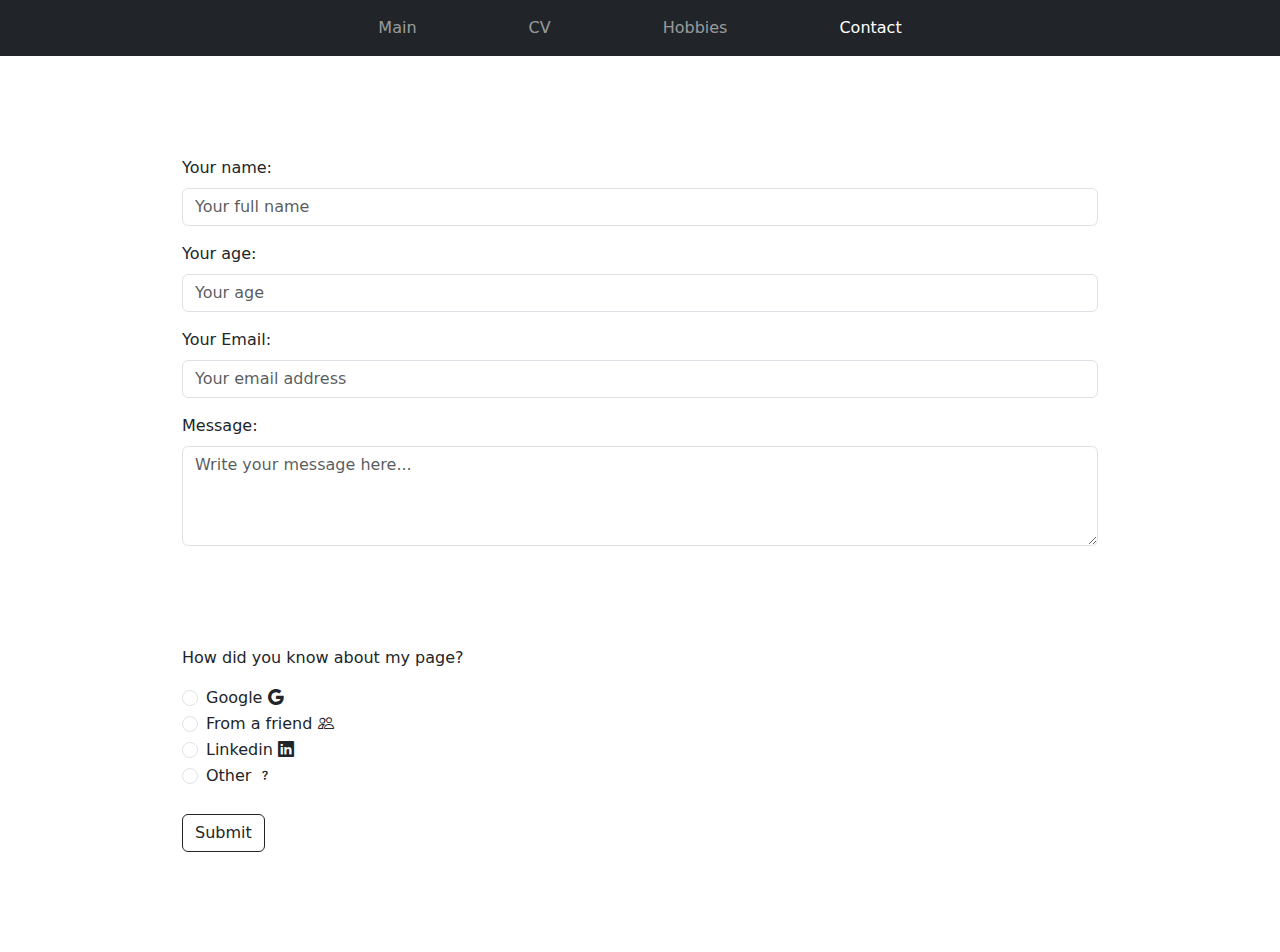
<file: contact.html>
<!DOCTYPE html>
<html>    
    <head>
        <link rel="stylesheet" type="text/css" href="styles.css">
        <link href="https://cdn.jsdelivr.net/npm/bootstrap-icons@1.10.5/font/bootstrap-icons.css" rel="stylesheet">
        <link href="https://cdn.jsdelivr.net/npm/bootstrap@5.3.0-alpha3/dist/css/bootstrap.min.css" rel="stylesheet">
        <link href="https://bootswatch.com/5/zephyr/bootstrap.min.css" rel="stylesheet">
    </head>

    <body>
        <nav class="navbar navbar-expand-lg bg-dark" data-bs-theme="dark">
            <div class="container-fluid">
                <button class="navbar-toggler" type="button" data-bs-toggle="collapse" data-bs-target="#navbarColor02" aria-controls="navbarColor02" aria-expanded="false" aria-label="Toggle navigation">
                    <span class="navbar-toggler-icon"></span>
                </button>
                <div class="collapse navbar-collapse" id="navbarColor02">
                    <ul class="navbar-nav me-auto justify-content-center flex-grow-1">
                        <li class="nav-item">
                            <a class="nav-link mx-5" href="index.html">Main</a>
                        </li>
                        <li class="nav-item">
                            <a class="nav-link mx-5" href="cv.html">CV</a>
                        </li>
                        <li class="nav-item">
                            <a class="nav-link mx-5" href="hobbies.html">Hobbies</a>
                        </li>
                        <li class="nav-item">
                            <a class="nav-link active mx-5" href="contact.html">Contact</a>
                        </li>
                    </ul>
                </div>
            </div>
        </nav>

        <script src="https://cdn.jsdelivr.net/npm/@popperjs/core@2.11.8/dist/umd/popper.min.js"></script>
        <script src="https://cdn.jsdelivr.net/npm/bootstrap@5.3.0-alpha3/dist/js/bootstrap.min.js"></script>
    

    <div class="container">
        <form action="" method="post" class="mb-3">
            <div class="mb-3">
                <label for="name" class="form-label">Your name:</label>
                <input type="text" id="name" class="form-control" placeholder="Your full name" required />
            </div>
            <div class="mb-3">
                <label for="age" class="form-label">Your age:</label>
                <input type="number" id="age" class="form-control" placeholder="Your age" required />
            </div>
            <div class="mb-3">
                <label for="email" class="form-label">Your Email:</label>
                <input type="email" id="email" class="form-control" placeholder="Your email address" required />
            </div>
            <div class="mb-3">
                <label for="message" class="form-label">Message:</label>
                <textarea id="message" name="message" class="form-control" placeholder="Write your message here..." required></textarea>
            </div>
        </form>

        <form>
            <p>How did you know about my page?</p>
            <div class="form-check">
                <input type="radio" id="option1" name="source" value="google" class="form-check-input">
                <label for="option1" class="form-check-label">Google <i class="bi bi-google"></i></label>
            </div>
            <div class="form-check">
                <input type="radio" id="option2" name="source" value="friend" class="form-check-input">
                <label for="option2" class="form-check-label">From a friend <i class="bi bi-people"></i></label>
            </div>
            <div class="form-check">
                <input type="radio" id="option3" name="source" value="linkedin" class="form-check-input">
                <label for="option3" class="form-check-label">Linkedin <i class="bi bi-linkedin"></i></label>
            </div>
            <div class="form-check">
                <input type="radio" id="option4" name="source" value="other" class="form-check-input">
                <label for="option4" class="form-check-label">Other <i class="bi bi-question"></i></label>
            </div>
                <br>
                <button type="submit" class="btn btn-outline-dark">Submit</button>
        </form>
    </div>
    </body>
</html>
</file>
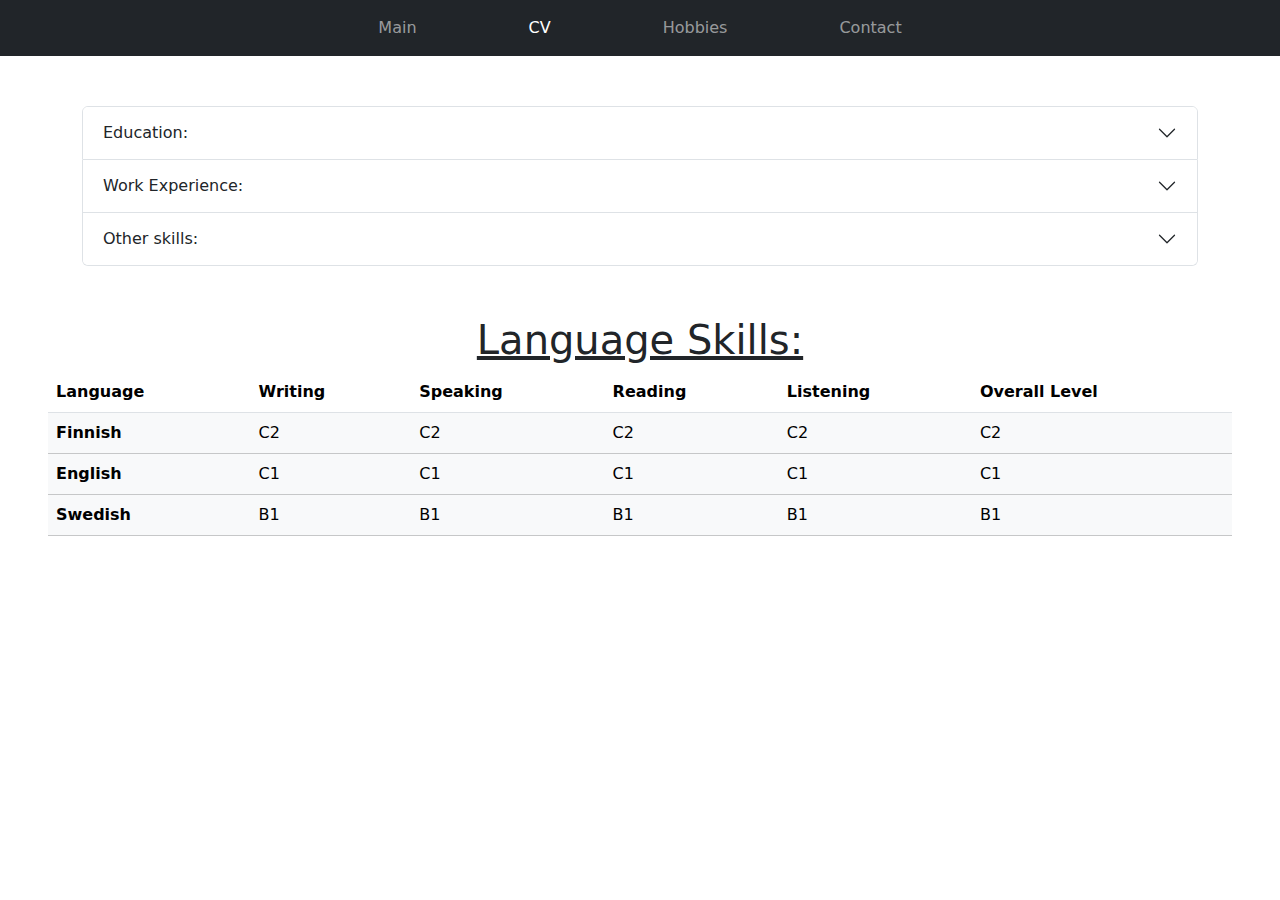
<file: cv.html>
<!DOCTYPE html>
<html>
    <head>
        <link rel="stylesheet" type="text/css" href="styles.css">
        <link href="https://cdn.jsdelivr.net/npm/bootstrap-icons@1.10.5/font/bootstrap-icons.css" rel="stylesheet">
        <link href="https://cdn.jsdelivr.net/npm/bootstrap@5.3.0-alpha3/dist/css/bootstrap.min.css" rel="stylesheet">
        <link href="https://bootswatch.com/5/zephyr/bootstrap.min.css" rel="stylesheet">
    </head>
    <body>
        <nav class="navbar navbar-expand-lg bg-dark" data-bs-theme="dark">
            <div class="container-fluid">
                <button class="navbar-toggler" type="button" data-bs-toggle="collapse" data-bs-target="#navbarColor02" aria-controls="navbarColor02" aria-expanded="false" aria-label="Toggle navigation">
                    <span class="navbar-toggler-icon"></span>
                </button>
                <div class="collapse navbar-collapse" id="navbarColor02">
                    <ul class="navbar-nav me-auto justify-content-center flex-grow-1">
                        <li class="nav-item">
                            <a class="nav-link mx-5" href="index.html">Main</a>
                        </li>
                        <li class="nav-item">
                            <a class="nav-link active mx-5" href="cv.html">CV</a>
                        </li>
                        <li class="nav-item">
                            <a class="nav-link mx-5" href="hobbies.html">Hobbies</a>
                        </li>
                        <li class="nav-item">
                            <a class="nav-link mx-5" href="contact.html">Contact</a>
                        </li>
                    </ul>
                </div>
            </div>
        </nav>

        <script src="https://cdn.jsdelivr.net/npm/@popperjs/core@2.11.8/dist/umd/popper.min.js"></script>
        <script src="https://cdn.jsdelivr.net/npm/bootstrap@5.3.0-alpha3/dist/js/bootstrap.min.js"></script>

        <div class="cv">
            <div class="container mt-5">
                <div class="accordion" id="accordionExample">
                    <div class="accordion-item">
                        <h2 class="accordion-header" id="headingOne">
                            <button class="accordion-button collapsed" type="button" data-bs-toggle="collapse" data-bs-target="#collapseOne" aria-expanded="false" aria-controls="collapseOne">
                                Education:
                            </button>
                        </h2>
                        <div id="collapseOne" class="accordion-collapse collapse" aria-labelledby="headingOne" data-bs-parent="#accordionExample">
                            <div class="accordion-body">
                                <ul>
                                    <li><strong>High School - </strong><a href="https://peda.net/nivala/nivalan-lukio" target="_blank">Nivalan lukio</a></li>
                                    <li><strong>University - Computer Science - </strong><a href="https://www.uef.fi/fi" target="_blank">Itä-Suomen yliopisto</a></li>
                                </ul>
                            </div>
                        </div>
                    </div>
        
                    <div class="accordion-item">
                        <h2 class="accordion-header" id="headingTwo">
                            <button class="accordion-button collapsed" type="button" data-bs-toggle="collapse" data-bs-target="#collapseTwo" aria-expanded="false" aria-controls="collapseTwo">
                                Work Experience:
                            </button>
                        </h2>
                        <div id="collapseTwo" class="accordion-collapse collapse" aria-labelledby="headingTwo" data-bs-parent="#accordionExample">
                            <div class="accordion-body">
                                <ul>
                                    <li><strong>Supervisor trainee in road maintenance - </strong><a href="https://www.yit.fi/" target="_blank">YIT</a></li>
                                    <li><strong>Summer trainee at IT support - </strong><a href="https://www.jict.fi/" target="_blank">JokiICT</a></li>
                                </ul>
                            </div>
                        </div>
                    </div>
        
                    <div class="accordion-item">
                        <h2 class="accordion-header" id="headingThree">
                            <button class="accordion-button collapsed" type="button" data-bs-toggle="collapse" data-bs-target="#collapseThree" aria-expanded="false" aria-controls="collapseThree">
                                Other skills:
                            </button>
                        </h2>
                        <div id="collapseThree" class="accordion-collapse collapse" aria-labelledby="headingThree" data-bs-parent="#accordionExample">
                            <div class="accordion-body">
                                <strong>Programming Languages:</strong> Python, Java, SQL<br>
                                <strong>Web development:</strong> HTML, CSS
                            </div>
                        </div>
                    </div>
                </div>
            </div>
        
            <script src="https://cdn.jsdelivr.net/npm/bootstrap@5.3.0-alpha3/dist/js/bootstrap.bundle.min.js"></script>
        </div>
        
        <h1>Language Skills:</h1>

        <div class="table-responsive mx-5">
            <table class="table table-hover">
                <thead>
                    <tr>
                        <th scope="col">Language</th>
                        <th scope="col">Writing</th>
                        <th scope="col">Speaking</th>
                        <th scope="col">Reading</th>
                        <th scope="col">Listening</th>
                        <th scope="col">Overall Level</th>
                    </tr>
                </thead>
                <tbody>
                    <tr class="table-light">
                        <th scope="row">Finnish</th>
                        <td>C2</td>
                        <td>C2</td>
                        <td>C2</td>
                        <td>C2</td>
                        <td>C2</td>
                    </tr>
                </tbody>
                <tbody>
                    <tr class="table-light">
                        <th scope="row">English</th>
                        <td>C1</td>
                        <td>C1</td>
                        <td>C1</td>
                        <td>C1</td>
                        <td>C1</td>
                    </tr>
                </tbody>

                <tbody>
                    <tr class="table-light">
                        <th scope="row">Swedish</th>
                        <td>B1</td>
                        <td>B1</td>
                        <td>B1</td>
                        <td>B1</td>
                        <td>B1</td>
                    </tr>
                </tbody>
            </table>
        </div>
    </div>
    </body>
</html>
</file>
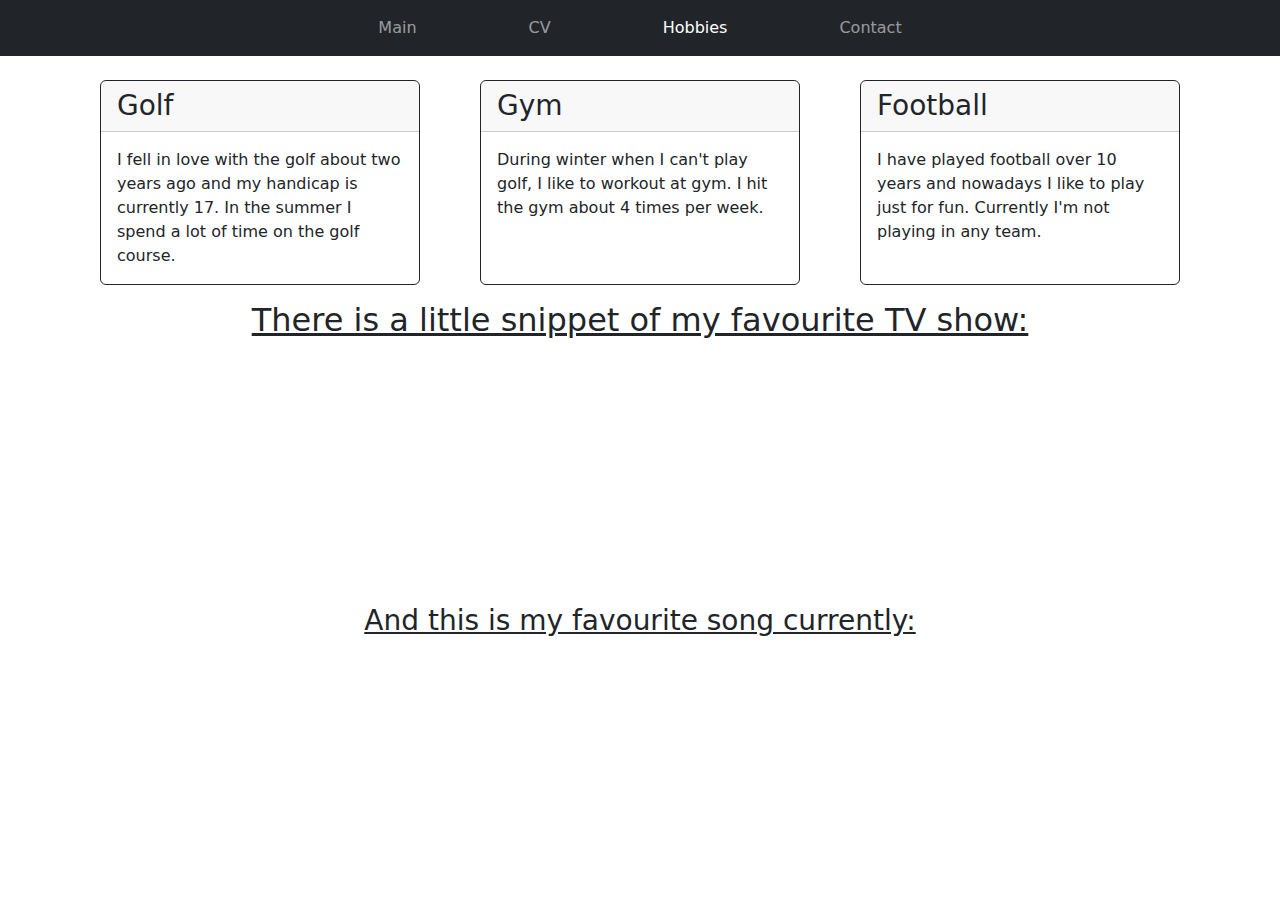
<file: hobbies.html>
<!DOCTYPE html>
<html>
    <head>
        <link rel="stylesheet" type="text/css" href="styles.css">
        <link href="https://cdn.jsdelivr.net/npm/bootstrap-icons@1.10.5/font/bootstrap-icons.css" rel="stylesheet">
        <link href="https://cdn.jsdelivr.net/npm/bootstrap@5.3.0-alpha3/dist/css/bootstrap.min.css" rel="stylesheet">
        <link href="https://bootswatch.com/5/zephyr/bootstrap.min.css" rel="stylesheet">
    </head>

    <body>
        <nav class="navbar navbar-expand-lg bg-dark" data-bs-theme="dark">
            <div class="container-fluid">
                <button class="navbar-toggler" type="button" data-bs-toggle="collapse" data-bs-target="#navbarColor02" aria-controls="navbarColor02" aria-expanded="false" aria-label="Toggle navigation">
                    <span class="navbar-toggler-icon"></span>
                </button>
                <div class="collapse navbar-collapse" id="navbarColor02">
                    <ul class="navbar-nav me-auto justify-content-center flex-grow-1">
                        <li class="nav-item">
                            <a class="nav-link mx-5" href="index.html">Main</a>
                        </li>
                        <li class="nav-item">
                            <a class="nav-link mx-5" href="cv.html">CV</a>
                        </li>
                        <li class="nav-item">
                            <a class="nav-link active mx-5" href="hobbies.html">Hobbies</a>
                        </li>
                        <li class="nav-item">
                            <a class="nav-link mx-5" href="contact.html">Contact</a>
                        </li>
                    </ul>
                </div>
            </div>
        </nav>

        <script src="https://cdn.jsdelivr.net/npm/@popperjs/core@2.11.8/dist/umd/popper.min.js"></script>
        <script src="https://cdn.jsdelivr.net/npm/bootstrap@5.3.0-alpha3/dist/js/bootstrap.min.js"></script>
    

        <body>
            <div class="container mt-4">
                <div class="row justify-content-center">
                    <!-- Ensimmäinen harrastuskortti -->
                    <div class="col-md-4 d-flex justify-content-center">
                        <div class="card border-dark mb-3" style="max-width: 20rem;">
                            <h3 class="card-header">Golf</h3>
                            <div class="card-body">
                                <p class="card-text">I fell in love with the golf about two years ago and my handicap is currently 17. In the summer I spend a lot of time on the golf course.</p>
                            </div>
                        </div>
                    </div>
                    
                    <!-- Toinen harrastuskortti -->
                    <div class="col-md-4 d-flex justify-content-center">
                        <div class="card border-dark mb-3" style="max-width: 20rem;">
                            <h3 class="card-header">Gym</h3>
                            <div class="card-body">
                                <p class="card-text">During winter when I can't play golf, I like to workout at gym. I hit the gym about 4 times per week.</p>
                            </div>
                        </div>
                    </div>
                    
                    <!-- Kolmas harrastuskortti -->
                    <div class="col-md-4 d-flex justify-content-center">
                        <div class="card border-dark mb-3" style="max-width: 20rem;">
                            <h3 class="card-header">Football</h3>
                            <div class="card-body">
                                <p class="card-text">I have played football over 10 years and nowadays I like to play just for fun. Currently I'm not playing in any team.</p>
                            </div>
                        </div>
                    </div>
                </div>
            </div>
        </body>

        <div class="harrastukset">
            <h2>There is a little snippet of my favourite TV show:</h2>
            <iframe width="600" height="250"
            src="https://www.youtube.com/embed/b9EkMc79ZSU">
            </iframe>
            <h3>And this is my favourite song currently:</h3>
            <iframe style="border-radius:12px" 
            src="https://open.spotify.com/embed/track/4B5w2ugkNbyrI9fXTfDb2w?utm_source=generator" 
            width="600" height="250" frameBorder="0" allowfullscreen="" allow="autoplay; clipboard-write; encrypted-media; fullscreen; picture-in-picture" 
            loading="lazy">
            </iframe>
        </div>
    </body>
</html>
</file>
<file: styles.css>
html {
    background-color: white;
}

h1 {
  text-align: center;
  text-decoration:underline;
  color: black;
  font-size: 18px;
  margin-bottom: 20px;
}

h2 {
    color: black;
}

.index {
  display: flex;
  justify-content: center;
  gap: 20px;
  margin-top: 50px;
}

.profiili {
  display: flex;
  flex-direction: column;
  align-items: center;
}

.aboutMe {
  border: 2px solid #000;
  padding: 20px;
  width: 300px;
  border-radius: 10px;
}

.somet {
  margin-top: 5px;
  text-align: center;
}

.cv {
  margin: 50px;
  text-align: center;
  font-size: 20px;
  color: black;
}

.harrastukset {
  text-align: center;
  font-size: 18px;
  text-decoration: underline;
}

form {
  display: block;
  margin: 100px;
}

input {
  margin: 10px;
}

textarea {
  width: 400px;
  height: 100px;
  padding: 10px; 
}

.kuvanasettelu {
  border-radius: 5%;
  width: 300px;
  height: 300px;
  margin: 25;
}

.kortit {
  margin: 100px;
}
</file>
